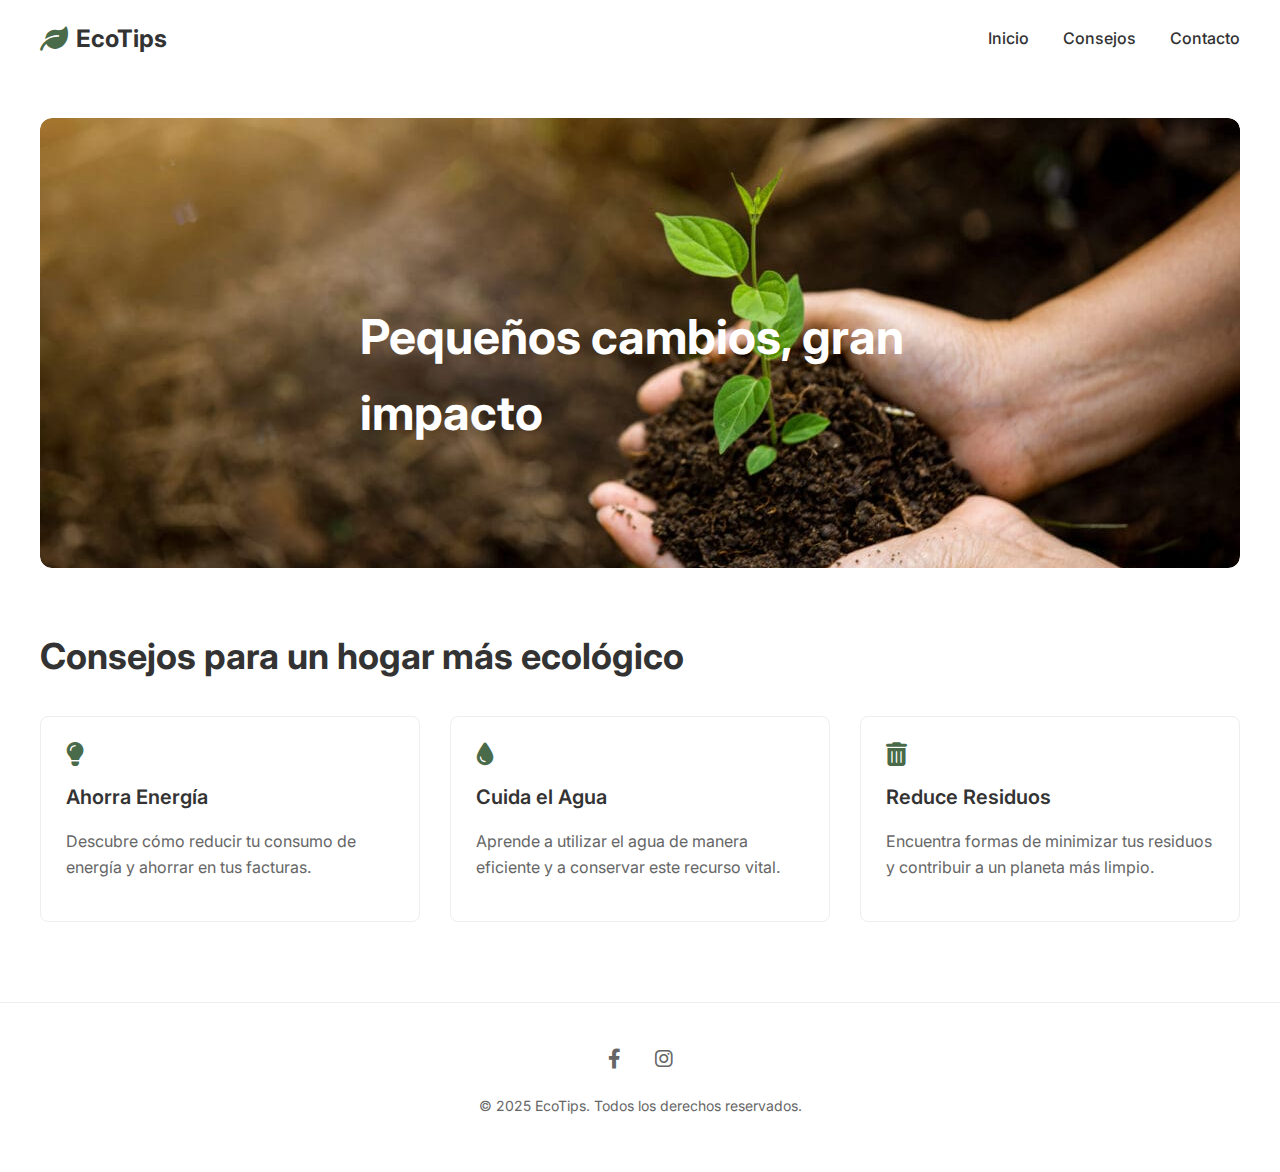
<file: index.html>
<!DOCTYPE html>
<html lang="es">
<head>
    <!-- Configuración básica del documento -->
    <meta charset="UTF-8">
    <meta name="viewport" content="width=device-width, initial-scale=1.0">
    <title>EcoTips - Pequeños Cambios, Gran Impacto</title>

    <!-- Importación de la fuente Inter desde Google Fonts -->
    <link href="https://fonts.googleapis.com/css2?family=Inter:wght@100..900&display=swap" rel="stylesheet">
    
    <!-- Importación de Font Awesome para los iconos sociales y de las tarjetas -->
    <link rel="stylesheet" href="https://cdnjs.cloudflare.com/ajax/libs/font-awesome/6.0.0-beta3/css/all.min.css">

    <!-- Enlace al archivo de estilos CSS separado. Este link es fundamental para cargar el diseño. -->
    <link rel="stylesheet" href="styles.css">
</head>
<body>

    <!-- Contenedor principal que centra todo el contenido -->
    <div class="container">

        <!-- Sección de Encabezado y Navegación -->
        <header class="header">
            <!-- Logo con el icono de hoja y el texto "EcoTips" -->
            <a href="#" class="logo">
                <i class="fas fa-leaf logo-icon"></i>
                EcoTips
            </a>
            <!-- Enlaces de navegación con rutas actualizadas -->
            <nav class="nav-links">
                <a href="index.html">Inicio</a>
                <a href="consejos.html">Consejos</a>
                <a href="contacto.html">Contacto</a>
            </nav>
        </header>

        <!-- Sección Hero (Imagen destacada y eslogan) -->
        <section class="hero">
            <!-- La imagen se carga de forma local. La clase 'hero-image-background' debe tener los estilos 
                 para cubrir el 100% de la sección 'hero' (height: 100%, width: 100%, object-fit: cover). -->
            <img src="img1.jpg" alt="Imagen principal sobre ecología y sostenibilidad" class="hero-image-background">
            
            <!-- El texto ahora es un hermano de la imagen. Con CSS, se posicionará de forma absoluta sobre ella. -->
            <h1 class="hero-text">Pequeños cambios, gran impacto</h1>
        </section>

        <!-- Sección de Contenido Principal: Tarjetas de Consejos -->
        <main>
            <!-- Título de la sección de tarjetas -->
            <h2 class="section-title">Consejos para un hogar más ecológico</h2>

            <!-- Grid para las tarjetas (hace que sean responsivas) -->
            <div class="card-grid">

                <!-- Tarjeta 1: Ahorra Energía -->
                <div class="card">
                    <!-- Icono de bombilla (Foco) -->
                    <i class="fas fa-lightbulb card-icon"></i>
                    <h3 class="card-title">Ahorra Energía</h3>
                    <p class="card-description">Descubre cómo reducir tu consumo de energía y ahorrar en tus facturas.</p>
                </div>

                <!-- Tarjeta 2: Cuida el Agua -->
                <div class="card">
                    <!-- Icono de gota de agua -->
                    <i class="fas fa-tint card-icon"></i>
                    <h3 class="card-title">Cuida el Agua</h3>
                    <p class="card-description">Aprende a utilizar el agua de manera eficiente y a conservar este recurso vital.</p>
                </div>

                <!-- Tarjeta 3: Reduce Residuos -->
                <div class="card">
                    <!-- Icono de bote de basura -->
                    <i class="fas fa-trash-alt card-icon"></i>
                    <h3 class="card-title">Reduce Residuos</h3>
                    <p class="card-description">Encuentra formas de minimizar tus residuos y contribuir a un planeta más limpio.</p>
                </div>

            </div>
        </main>
    </div>

    <!-- Sección de Pie de Página (Footer) -->
    <footer class="footer">
        <!-- Iconos de redes sociales (Facebook e Instagram) -->
        <div class="social-icons">
            <a href="#" aria-label="Facebook"><i class="fab fa-facebook-f"></i></a>
            <a href="#" aria-label="Instagram"><i class="fab fa-instagram"></i></a>
        </div>
        <!-- Texto de derechos de autor -->
        <p class="copyright">© 2025 EcoTips. Todos los derechos reservados.</p>
    </footer>

</body>
</html>
</file>
<file: styles.css>
/* Archivo CSS para EcoTips */

/* Variables CSS para una fácil modificación de colores */
:root {
    --color-primary: #4a6b4a; /* Verde oscuro para logo y acentos */
    --color-text-dark: #333333; /* Color principal del texto */
    --color-text-light: #666666; /* Texto secundario/descripciones */
    --color-background-light: #f9f9f9; /* Fondo muy ligero si se necesitara */
    --color-card-border: #eeeeee; /* Borde suave para las tarjetas */
}

/* Estilos globales para la tipografía y el reseteo básico */
body {
    font-family: 'Inter', sans-serif;
    color: var(--color-text-dark);
    margin: 0;
    padding: 0;
    background-color: #ffffff; /* Fondo blanco */
    line-height: 1.6;
}

/* Contenedor principal para centrar el contenido */
.container {
    max-width: 1200px;
    margin: 0 auto;
    padding: 0 20px;
}

/* Estilos del encabezado (Header) */
.header {
    display: flex;
    justify-content: space-between;
    align-items: center;
    padding: 20px 0;
}

.logo {
    font-weight: 700; /* Semi-negrita o negrita para el logo */
    font-size: 24px;
    text-decoration: none;
    color: var(--color-text-dark);
    display: flex;
    align-items: center;
}

.logo-icon {
    color: var(--color-primary);
    margin-right: 8px;
    font-size: 28px;
}

/* Estilos de la navegación (Navbar) */
.nav-links a {
    text-decoration: none;
    color: var(--color-text-dark);
    margin-left: 30px;
    font-weight: 500; /* Peso medio para los enlaces */
    transition: color 0.3s;
}

.nav-links a:hover {
    color: var(--color-primary);
}

/* Ocultar la navegación en móvil y mostrar el menú hamburguesa si fuera necesario */
@media (max-width: 768px) {
    .nav-links {
        display: none; /* Simplificamos ocultando la navegación para el diseño propuesto */
    }
}

/* Estilos de la sección Hero (Imagen principal) */
.hero {
    position: relative;
    height: 450px; /* Altura fija para el área del hero */
    margin: 40px 0; /* Margen vertical */
    border-radius: 12px; /* Esquinas redondeadas como en el diseño */
    overflow: hidden; /* Asegura que la imagen no se salga del borde redondeado */
}

/* NUEVO Contenedor para la imagen y el texto (wrapper) */
.hero-image-wrapper {
    position: relative;
    width: 100%;
    height: 100%;
    display: flex;
    justify-content: center;
    align-items: center;
    text-align: center;
}

/* Estilos para la imagen local dentro del Hero */
.hero-image {
    width: 100%;
    height: 100%;
    object-fit: cover; /* Asegura que la imagen cubra todo el contenedor sin distorsionarse */
    border-radius: 12px;
}

/* Overlay oscuro, ahora como un elemento separado, sobre la imagen */
.hero-image-wrapper::before {
    content: '';
    position: absolute;
    top: 0;
    left: 0;
    right: 0;
    bottom: 0;
    background-color: rgba(0, 0, 0, 0.3); /* Overlay negro con 30% de opacidad */
    border-radius: 12px;
    z-index: 5; /* Coloca el overlay entre la imagen (z-index 1, por defecto) y el texto (z-index 10) */
}

.hero-text {
    position: absolute; /* Coloca el texto encima del overlay */
    color: #ffffff;
    font-size: 48px;
    font-weight: 700;
    z-index: 10;
    padding: 0 20px;
}

/* Media query para hacer el texto del hero responsivo */
@media (max-width: 768px) {
    .hero-text {
        font-size: 32px;
    }
    .hero {
        height: 300px;
        margin: 20px 0;
    }
}

/* Estilos de la sección de Consejos */
.section-title {
    font-size: 36px;
    font-weight: 700;
    margin-bottom: 30px;
    margin-top: 60px;
}

.card-grid {
    display: grid;
    grid-template-columns: repeat(auto-fit, minmax(300px, 1fr));
    gap: 30px;
    padding-bottom: 80px;
}

/* Estilos de las tarjetas individuales */
.card {
    background-color: #ffffff;
    border: 1px solid var(--color-card-border);
    border-radius: 8px;
    padding: 25px;
    transition: box-shadow 0.3s;
}

.card:hover {
    box-shadow: 0 8px 15px rgba(0, 0, 0, 0.05); /* Sombra suave al pasar el ratón */
}

.card-icon {
    font-size: 24px;
    color: var(--color-primary);
    margin-bottom: 15px;
}

.card-title {
    font-size: 20px;
    font-weight: 600;
    margin: 0 0 10px 0;
}

.card-description {
    font-size: 16px;
    color: var(--color-text-light);
}

/* Estilos del pie de página (Footer) */
.footer {
    border-top: 1px solid var(--color-card-border);
    padding: 40px 0;
    text-align: center;
}

.social-icons a {
    color: var(--color-text-light);
    font-size: 20px;
    margin: 0 15px;
    transition: color 0.3s;
}

.social-icons a:hover {
    color: var(--color-primary);
}

.copyright {
    margin-top: 20px;
    font-size: 14px;
    color: var(--color-text-light);
}

/* Asegura que el contenedor 'hero' sea el punto de referencia para los elementos internos */
.hero {
    position: relative; 
    height: 450px; /* La altura deseada para la sección */
    overflow: hidden;
}

/* Estilos para que la imagen actúe como fondo */
.hero-image-background {
    position: absolute; /* Posiciona la imagen respecto al contenedor 'hero' */
    top: 0;
    left: 0;
    width: 100%;
    height: 100%;
    object-fit: cover; /* Asegura que la imagen cubra el área sin distorsionarse */
    z-index: 1;
    border-radius: 12px;
}

/* Estilos para el texto que va encima de la imagen */
.hero-text {
    position: absolute; /* Posiciona el texto respecto al contenedor 'hero' */
    top: 50%;
    left: 50%;
    transform: translate(-50%, -50%); /* Centra el texto perfectamente */
    z-index: 10; /* Asegura que esté encima de la imagen y del posible overlay */
    color: #ffffff; /* Color blanco para contraste */
}

¿Te gustaría que te genere el archivo `styles.css` con estas correcciones o prefieres ajustarlo tú mismo?
</file>
